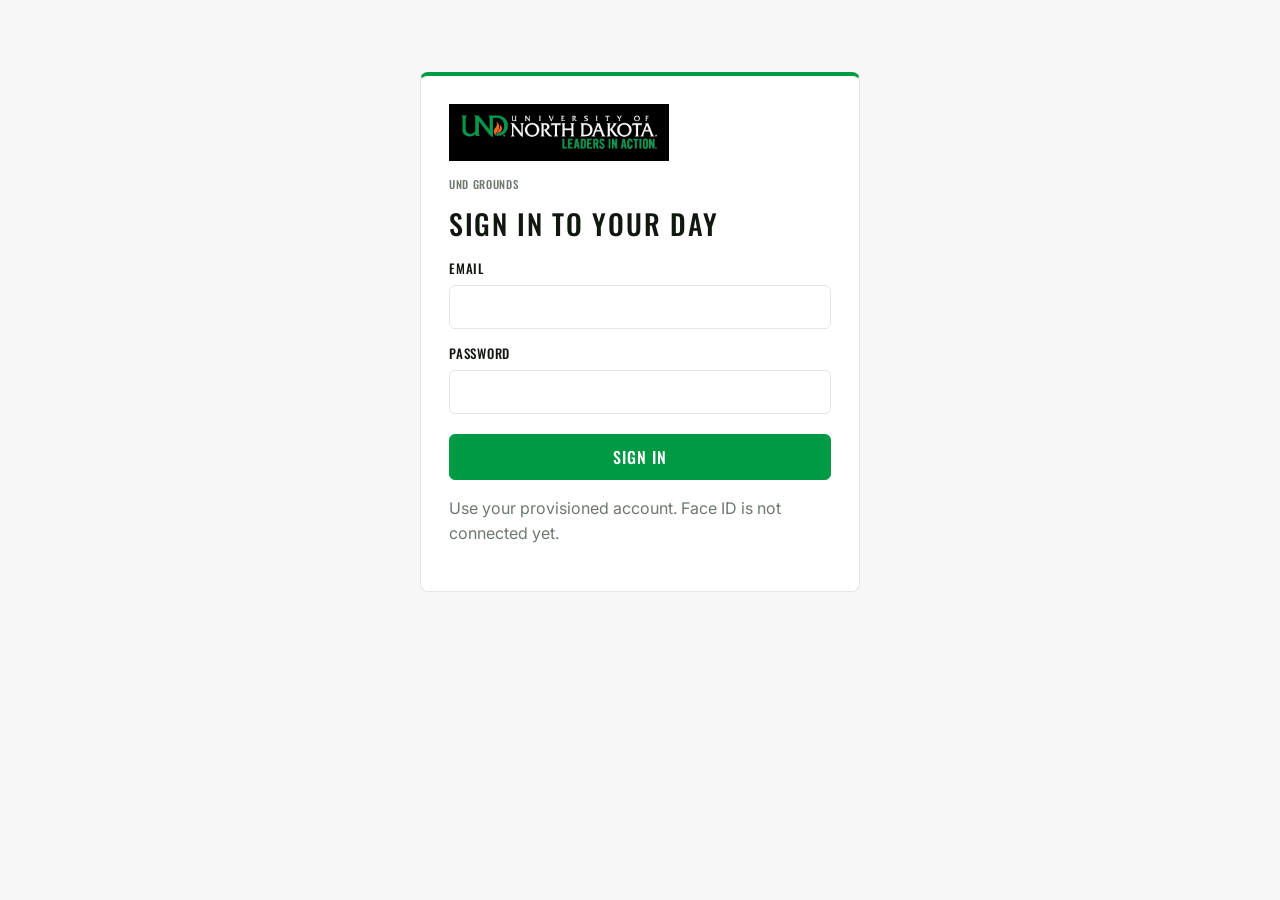
<file: operations/index.html>
<!doctype html><html lang="en" data-theme="light"><head><meta charset="utf-8"><meta name="viewport" content="width=device-width, initial-scale=1"><title>UND Grounds | Operations</title><script>try{document.documentElement.dataset.theme=localStorage.getItem('und-grounds-theme')==='dark'?'dark':'light'}catch{}</script><link rel="stylesheet" href="../vendor/leaflet.css"><link rel="stylesheet" href="theme.css"><link rel="stylesheet" href="shell.css"><link rel="stylesheet" href="styles.css"></head><body><div id="shell"></div><dialog id="detail"><form method="dialog"><button class="close" aria-label="Close task">×</button></form><div id="detail-content"></div></dialog><script src="../vendor/leaflet.js"></script><script src="vendor/lucide.min.js"></script><script src="vendor/supabase.js"></script><script type="module" src="live-app.mjs"></script></body></html>
</file>
<file: vendor/leaflet.css>
/* required styles */

.leaflet-pane,
.leaflet-tile,
.leaflet-marker-icon,
.leaflet-marker-shadow,
.leaflet-tile-container,
.leaflet-pane > svg,
.leaflet-pane > canvas,
.leaflet-zoom-box,
.leaflet-image-layer,
.leaflet-layer {
	position: absolute;
	left: 0;
	top: 0;
	}
.leaflet-container {
	overflow: hidden;
	}
.leaflet-tile,
.leaflet-marker-icon,
.leaflet-marker-shadow {
	-webkit-user-select: none;
	   -moz-user-select: none;
	        user-select: none;
	  -webkit-user-drag: none;
	}
/* Prevents IE11 from highlighting tiles in blue */
.leaflet-tile::selection {
	background: transparent;
}
/* Safari renders non-retina tile on retina better with this, but Chrome is worse */
.leaflet-safari .leaflet-tile {
	image-rendering: -webkit-optimize-contrast;
	}
/* hack that prevents hw layers "stretching" when loading new tiles */
.leaflet-safari .leaflet-tile-container {
	width: 1600px;
	height: 1600px;
	-webkit-transform-origin: 0 0;
	}
.leaflet-marker-icon,
.leaflet-marker-shadow {
	display: block;
	}
/* .leaflet-container svg: reset svg max-width decleration shipped in Joomla! (joomla.org) 3.x */
/* .leaflet-container img: map is broken in FF if you have max-width: 100% on tiles */
.leaflet-container .leaflet-overlay-pane svg {
	max-width: none !important;
	max-height: none !important;
	}
.leaflet-container .leaflet-marker-pane img,
.leaflet-container .leaflet-shadow-pane img,
.leaflet-container .leaflet-tile-pane img,
.leaflet-container img.leaflet-image-layer,
.leaflet-container .leaflet-tile {
	max-width: none !important;
	max-height: none !important;
	width: auto;
	padding: 0;
	}

.leaflet-container img.leaflet-tile {
	/* See: https://bugs.chromium.org/p/chromium/issues/detail?id=600120 */
	mix-blend-mode: plus-lighter;
}

.leaflet-container.leaflet-touch-zoom {
	-ms-touch-action: pan-x pan-y;
	touch-action: pan-x pan-y;
	}
.leaflet-container.leaflet-touch-drag {
	-ms-touch-action: pinch-zoom;
	/* Fallback for FF which doesn't support pinch-zoom */
	touch-action: none;
	touch-action: pinch-zoom;
}
.leaflet-container.leaflet-touch-drag.leaflet-touch-zoom {
	-ms-touch-action: none;
	touch-action: none;
}
.leaflet-container {
	-webkit-tap-highlight-color: transparent;
}
.leaflet-container a {
	-webkit-tap-highlight-color: rgba(51, 181, 229, 0.4);
}
.leaflet-tile {
	filter: inherit;
	visibility: hidden;
	}
.leaflet-tile-loaded {
	visibility: inherit;
	}
.leaflet-zoom-box {
	width: 0;
	height: 0;
	-moz-box-sizing: border-box;
	     box-sizing: border-box;
	z-index: 800;
	}
/* workaround for https://bugzilla.mozilla.org/show_bug.cgi?id=888319 */
.leaflet-overlay-pane svg {
	-moz-user-select: none;
	}

.leaflet-pane         { z-index: 400; }

.leaflet-tile-pane    { z-index: 200; }
.leaflet-overlay-pane { z-index: 400; }
.leaflet-shadow-pane  { z-index: 500; }
.leaflet-marker-pane  { z-index: 600; }
.leaflet-tooltip-pane   { z-index: 650; }
.leaflet-popup-pane   { z-index: 700; }

.leaflet-map-pane canvas { z-index: 100; }
.leaflet-map-pane svg    { z-index: 200; }

.leaflet-vml-shape {
	width: 1px;
	height: 1px;
	}
.lvml {
	behavior: url(#default#VML);
	display: inline-block;
	position: absolute;
	}


/* control positioning */

.leaflet-control {
	position: relative;
	z-index: 800;
	pointer-events: visiblePainted; /* IE 9-10 doesn't have auto */
	pointer-events: auto;
	}
.leaflet-top,
.leaflet-bottom {
	position: absolute;
	z-index: 1000;
	pointer-events: none;
	}
.leaflet-top {
	top: 0;
	}
.leaflet-right {
	right: 0;
	}
.leaflet-bottom {
	bottom: 0;
	}
.leaflet-left {
	left: 0;
	}
.leaflet-control {
	float: left;
	clear: both;
	}
.leaflet-right .leaflet-control {
	float: right;
	}
.leaflet-top .leaflet-control {
	margin-top: 10px;
	}
.leaflet-bottom .leaflet-control {
	margin-bottom: 10px;
	}
.leaflet-left .leaflet-control {
	margin-left: 10px;
	}
.leaflet-right .leaflet-control {
	margin-right: 10px;
	}


/* zoom and fade animations */

.leaflet-fade-anim .leaflet-popup {
	opacity: 0;
	-webkit-transition: opacity 0.2s linear;
	   -moz-transition: opacity 0.2s linear;
	        transition: opacity 0.2s linear;
	}
.leaflet-fade-anim .leaflet-map-pane .leaflet-popup {
	opacity: 1;
	}
.leaflet-zoom-animated {
	-webkit-transform-origin: 0 0;
	    -ms-transform-origin: 0 0;
	        transform-origin: 0 0;
	}
svg.leaflet-zoom-animated {
	will-change: transform;
}

.leaflet-zoom-anim .leaflet-zoom-animated {
	-webkit-transition: -webkit-transform 0.25s cubic-bezier(0,0,0.25,1);
	   -moz-transition:    -moz-transform 0.25s cubic-bezier(0,0,0.25,1);
	        transition:         transform 0.25s cubic-bezier(0,0,0.25,1);
	}
.leaflet-zoom-anim .leaflet-tile,
.leaflet-pan-anim .leaflet-tile {
	-webkit-transition: none;
	   -moz-transition: none;
	        transition: none;
	}

.leaflet-zoom-anim .leaflet-zoom-hide {
	visibility: hidden;
	}


/* cursors */

.leaflet-interactive {
	cursor: pointer;
	}
.leaflet-grab {
	cursor: -webkit-grab;
	cursor:    -moz-grab;
	cursor:         grab;
	}
.leaflet-crosshair,
.leaflet-crosshair .leaflet-interactive {
	cursor: crosshair;
	}
.leaflet-popup-pane,
.leaflet-control {
	cursor: auto;
	}
.leaflet-dragging .leaflet-grab,
.leaflet-dragging .leaflet-grab .leaflet-interactive,
.leaflet-dragging .leaflet-marker-draggable {
	cursor: move;
	cursor: -webkit-grabbing;
	cursor:    -moz-grabbing;
	cursor:         grabbing;
	}

/* marker & overlays interactivity */
.leaflet-marker-icon,
.leaflet-marker-shadow,
.leaflet-image-layer,
.leaflet-pane > svg path,
.leaflet-tile-container {
	pointer-events: none;
	}

.leaflet-marker-icon.leaflet-interactive,
.leaflet-image-layer.leaflet-interactive,
.leaflet-pane > svg path.leaflet-interactive,
svg.leaflet-image-layer.leaflet-interactive path {
	pointer-events: visiblePainted; /* IE 9-10 doesn't have auto */
	pointer-events: auto;
	}

/* visual tweaks */

.leaflet-container {
	background: #ddd;
	outline-offset: 1px;
	}
.leaflet-container a {
	color: #0078A8;
	}
.leaflet-zoom-box {
	border: 2px dotted #38f;
	background: rgba(255,255,255,0.5);
	}


/* general typography */
.leaflet-container {
	font-family: "Helvetica Neue", Arial, Helvetica, sans-serif;
	font-size: 12px;
	font-size: 0.75rem;
	line-height: 1.5;
	}


/* general toolbar styles */

.leaflet-bar {
	box-shadow: 0 1px 5px rgba(0,0,0,0.65);
	border-radius: 4px;
	}
.leaflet-bar a {
	background-color: #fff;
	border-bottom: 1px solid #ccc;
	width: 26px;
	height: 26px;
	line-height: 26px;
	display: block;
	text-align: center;
	text-decoration: none;
	color: black;
	}
.leaflet-bar a,
.leaflet-control-layers-toggle {
	background-position: 50% 50%;
	background-repeat: no-repeat;
	display: block;
	}
.leaflet-bar a:hover,
.leaflet-bar a:focus {
	background-color: #f4f4f4;
	}
.leaflet-bar a:first-child {
	border-top-left-radius: 4px;
	border-top-right-radius: 4px;
	}
.leaflet-bar a:last-child {
	border-bottom-left-radius: 4px;
	border-bottom-right-radius: 4px;
	border-bottom: none;
	}
.leaflet-bar a.leaflet-disabled {
	cursor: default;
	background-color: #f4f4f4;
	color: #bbb;
	}

.leaflet-touch .leaflet-bar a {
	width: 30px;
	height: 30px;
	line-height: 30px;
	}
.leaflet-touch .leaflet-bar a:first-child {
	border-top-left-radius: 2px;
	border-top-right-radius: 2px;
	}
.leaflet-touch .leaflet-bar a:last-child {
	border-bottom-left-radius: 2px;
	border-bottom-right-radius: 2px;
	}

/* zoom control */

.leaflet-control-zoom-in,
.leaflet-control-zoom-out {
	font: bold 18px 'Lucida Console', Monaco, monospace;
	text-indent: 1px;
	}

.leaflet-touch .leaflet-control-zoom-in, .leaflet-touch .leaflet-control-zoom-out  {
	font-size: 22px;
	}


/* layers control */

.leaflet-control-layers {
	box-shadow: 0 1px 5px rgba(0,0,0,0.4);
	background: #fff;
	border-radius: 5px;
	}
.leaflet-control-layers-toggle {
	background-image: url(images/layers.png);
	width: 36px;
	height: 36px;
	}
.leaflet-retina .leaflet-control-layers-toggle {
	background-image: url(images/layers-2x.png);
	background-size: 26px 26px;
	}
.leaflet-touch .leaflet-control-layers-toggle {
	width: 44px;
	height: 44px;
	}
.leaflet-control-layers .leaflet-control-layers-list,
.leaflet-control-layers-expanded .leaflet-control-layers-toggle {
	display: none;
	}
.leaflet-control-layers-expanded .leaflet-control-layers-list {
	display: block;
	position: relative;
	}
.leaflet-control-layers-expanded {
	padding: 6px 10px 6px 6px;
	color: #333;
	background: #fff;
	}
.leaflet-control-layers-scrollbar {
	overflow-y: scroll;
	overflow-x: hidden;
	padding-right: 5px;
	}
.leaflet-control-layers-selector {
	margin-top: 2px;
	position: relative;
	top: 1px;
	}
.leaflet-control-layers label {
	display: block;
	font-size: 13px;
	font-size: 1.08333em;
	}
.leaflet-control-layers-separator {
	height: 0;
	border-top: 1px solid #ddd;
	margin: 5px -10px 5px -6px;
	}

/* Default icon URLs */
.leaflet-default-icon-path { /* used only in path-guessing heuristic, see L.Icon.Default */
	background-image: url(images/marker-icon.png);
	}


/* attribution and scale controls */

.leaflet-container .leaflet-control-attribution {
	background: #fff;
	background: rgba(255, 255, 255, 0.8);
	margin: 0;
	}
.leaflet-control-attribution,
.leaflet-control-scale-line {
	padding: 0 5px;
	color: #333;
	line-height: 1.4;
	}
.leaflet-control-attribution a {
	text-decoration: none;
	}
.leaflet-control-attribution a:hover,
.leaflet-control-attribution a:focus {
	text-decoration: underline;
	}
.leaflet-attribution-flag {
	display: inline !important;
	vertical-align: baseline !important;
	width: 1em;
	height: 0.6669em;
	}
.leaflet-left .leaflet-control-scale {
	margin-left: 5px;
	}
.leaflet-bottom .leaflet-control-scale {
	margin-bottom: 5px;
	}
.leaflet-control-scale-line {
	border: 2px solid #777;
	border-top: none;
	line-height: 1.1;
	padding: 2px 5px 1px;
	white-space: nowrap;
	-moz-box-sizing: border-box;
	     box-sizing: border-box;
	background: rgba(255, 255, 255, 0.8);
	text-shadow: 1px 1px #fff;
	}
.leaflet-control-scale-line:not(:first-child) {
	border-top: 2px solid #777;
	border-bottom: none;
	margin-top: -2px;
	}
.leaflet-control-scale-line:not(:first-child):not(:last-child) {
	border-bottom: 2px solid #777;
	}

.leaflet-touch .leaflet-control-attribution,
.leaflet-touch .leaflet-control-layers,
.leaflet-touch .leaflet-bar {
	box-shadow: none;
	}
.leaflet-touch .leaflet-control-layers,
.leaflet-touch .leaflet-bar {
	border: 2px solid rgba(0,0,0,0.2);
	background-clip: padding-box;
	}


/* popup */

.leaflet-popup {
	position: absolute;
	text-align: center;
	margin-bottom: 20px;
	}
.leaflet-popup-content-wrapper {
	padding: 1px;
	text-align: left;
	border-radius: 12px;
	}
.leaflet-popup-content {
	margin: 13px 24px 13px 20px;
	line-height: 1.3;
	font-size: 13px;
	font-size: 1.08333em;
	min-height: 1px;
	}
.leaflet-popup-content p {
	margin: 17px 0;
	margin: 1.3em 0;
	}
.leaflet-popup-tip-container {
	width: 40px;
	height: 20px;
	position: absolute;
	left: 50%;
	margin-top: -1px;
	margin-left: -20px;
	overflow: hidden;
	pointer-events: none;
	}
.leaflet-popup-tip {
	width: 17px;
	height: 17px;
	padding: 1px;

	margin: -10px auto 0;
	pointer-events: auto;

	-webkit-transform: rotate(45deg);
	   -moz-transform: rotate(45deg);
	    -ms-transform: rotate(45deg);
	        transform: rotate(45deg);
	}
.leaflet-popup-content-wrapper,
.leaflet-popup-tip {
	background: white;
	color: #333;
	box-shadow: 0 3px 14px rgba(0,0,0,0.4);
	}
.leaflet-container a.leaflet-popup-close-button {
	position: absolute;
	top: 0;
	right: 0;
	border: none;
	text-align: center;
	width: 24px;
	height: 24px;
	font: 16px/24px Tahoma, Verdana, sans-serif;
	color: #757575;
	text-decoration: none;
	background: transparent;
	}
.leaflet-container a.leaflet-popup-close-button:hover,
.leaflet-container a.leaflet-popup-close-button:focus {
	color: #585858;
	}
.leaflet-popup-scrolled {
	overflow: auto;
	}

.leaflet-oldie .leaflet-popup-content-wrapper {
	-ms-zoom: 1;
	}
.leaflet-oldie .leaflet-popup-tip {
	width: 24px;
	margin: 0 auto;

	-ms-filter: "progid:DXImageTransform.Microsoft.Matrix(M11=0.70710678, M12=0.70710678, M21=-0.70710678, M22=0.70710678)";
	filter: progid:DXImageTransform.Microsoft.Matrix(M11=0.70710678, M12=0.70710678, M21=-0.70710678, M22=0.70710678);
	}

.leaflet-oldie .leaflet-control-zoom,
.leaflet-oldie .leaflet-control-layers,
.leaflet-oldie .leaflet-popup-content-wrapper,
.leaflet-oldie .leaflet-popup-tip {
	border: 1px solid #999;
	}


/* div icon */

.leaflet-div-icon {
	background: #fff;
	border: 1px solid #666;
	}


/* Tooltip */
/* Base styles for the element that has a tooltip */
.leaflet-tooltip {
	position: absolute;
	padding: 6px;
	background-color: #fff;
	border: 1px solid #fff;
	border-radius: 3px;
	color: #222;
	white-space: nowrap;
	-webkit-user-select: none;
	-moz-user-select: none;
	-ms-user-select: none;
	user-select: none;
	pointer-events: none;
	box-shadow: 0 1px 3px rgba(0,0,0,0.4);
	}
.leaflet-tooltip.leaflet-interactive {
	cursor: pointer;
	pointer-events: auto;
	}
.leaflet-tooltip-top:before,
.leaflet-tooltip-bottom:before,
.leaflet-tooltip-left:before,
.leaflet-tooltip-right:before {
	position: absolute;
	pointer-events: none;
	border: 6px solid transparent;
	background: transparent;
	content: "";
	}

/* Directions */

.leaflet-tooltip-bottom {
	margin-top: 6px;
}
.leaflet-tooltip-top {
	margin-top: -6px;
}
.leaflet-tooltip-bottom:before,
.leaflet-tooltip-top:before {
	left: 50%;
	margin-left: -6px;
	}
.leaflet-tooltip-top:before {
	bottom: 0;
	margin-bottom: -12px;
	border-top-color: #fff;
	}
.leaflet-tooltip-bottom:before {
	top: 0;
	margin-top: -12px;
	margin-left: -6px;
	border-bottom-color: #fff;
	}
.leaflet-tooltip-left {
	margin-left: -6px;
}
.leaflet-tooltip-right {
	margin-left: 6px;
}
.leaflet-tooltip-left:before,
.leaflet-tooltip-right:before {
	top: 50%;
	margin-top: -6px;
	}
.leaflet-tooltip-left:before {
	right: 0;
	margin-right: -12px;
	border-left-color: #fff;
	}
.leaflet-tooltip-right:before {
	left: 0;
	margin-left: -12px;
	border-right-color: #fff;
	}

/* Printing */

@media print {
	/* Prevent printers from removing background-images of controls. */
	.leaflet-control {
		-webkit-print-color-adjust: exact;
		print-color-adjust: exact;
		}
	}
</file>
<file: operations/theme.css>
/* UND AI reference: Handoffs/und-ai-brand/BRAND-KIT.md and und-ai-reference.html.
   Grounds overrides: no orb, no pink, no decorative Flame Orange. */
@import url('https://fonts.googleapis.com/css2?family=Inter:wght@400;500;600;700&family=Oswald:wght@500;600&display=swap');
:root, html[data-theme="light"] {
  color-scheme: light;
  --brand: #009A44;
  --brand-ink: #06170c;
  --display: 'Oswald','Arial Narrow','Helvetica Neue',Arial,sans-serif;
  --body: 'Inter',-apple-system,'Segoe UI',Roboto,sans-serif;
  --bg: #F6F7F6;
  --panel: #FFFFFF;
  --line: #E3E7E3;
  --text: #111611;
  --muted: #6d786f;
  --bar: #000;
  --bartext: #FFFFFF;
  --userbubble: var(--brand);
  --usertext: #fff;
  --shadow: 0 2px 10px rgba(15,30,20,.07);
  --rail: var(--bg);
  --hover: rgba(0,0,0,.055);
  --selected: rgba(0,154,68,.11);
  --stale: #d9a441;
  --backdrop: rgba(0,0,0,.55);
}
html[data-theme="dark"] {
  color-scheme: dark;
  --bg: #0B0D0B;
  --panel: #151815;
  --line: #242A24;
  --text: #F2F5F2;
  --muted: #98A29A;
  --bar: #000;
  --bartext: #FFFFFF;
  --shadow: 0 2px 12px rgba(0,0,0,.35);
  --rail: #0E110E;
  --hover: rgba(255,255,255,.06);
}
</file>
<file: operations/shell.css>
*{box-sizing:border-box}body{margin:0;background:var(--bg);color:var(--text);font-family:var(--body)}[hidden]{display:none!important}button,input,select,textarea{font:inherit}button,a{touch-action:manipulation}button{cursor:pointer}button:disabled{cursor:not-allowed;opacity:.55}a{color:inherit}button:focus-visible,a:focus-visible{outline:2px solid var(--brand);outline-offset:3px}button{font-family:var(--display);font-weight:500;text-transform:uppercase;letter-spacing:.06em;color:var(--text);background:var(--panel);border:1px solid var(--line);padding:10px 14px;border-radius:6px}button:hover{background:var(--hover)}
.g-header{height:58px;background:var(--bar);color:var(--bartext);border-bottom:3px solid var(--brand);display:flex;align-items:center;justify-content:space-between;padding:0 16px;position:sticky;top:0;z-index:30}.g-logo{display:flex;align-items:center}.g-logo img{height:38px;width:auto;max-width:195px;object-fit:contain}.g-title{position:absolute;left:50%;transform:translateX(-50%);display:flex;gap:9px;font-family:var(--display);font-size:22px;font-weight:600;letter-spacing:.12em}.g-title span:last-child{color:var(--brand)}.g-avatar{width:33px;height:33px;border-radius:6px;background:var(--brand);border:0;color:var(--bartext);padding:0;font:600 12.5px var(--body);letter-spacing:.03em}.g-account{position:absolute;right:14px;top:52px;background:var(--panel);border:1px solid var(--line);border-radius:9px;box-shadow:var(--shadow);width:220px;padding:8px;color:var(--text)}.g-account button{display:block;width:100%;text-align:left;border:0}.g-account p{padding:8px;font-size:12px;color:var(--muted)}
.g-rail{position:fixed;top:58px;bottom:0;width:252px;background:var(--rail);border-right:1px solid var(--line);display:flex;flex-direction:column;padding:12px 10px;z-index:20;overflow:auto}.g-person{padding:12px 11px 16px;border-bottom:1px solid var(--line)}.g-name{font-size:14px;font-weight:600}.g-meta{font-size:12px;color:var(--muted);margin-top:6px;line-height:1.5}.g-shift{display:flex;gap:7px;align-items:center;font-size:12px;color:var(--muted);margin:12px 0}.g-dot{width:7px;height:7px;border-radius:50%;background:var(--muted)}.g-dot.on{background:var(--brand);box-shadow:0 0 7px rgba(0,154,68,.3)}.g-dot.stale{background:var(--stale)}.g-mode{display:inline-block;border:1px solid var(--brand);color:var(--brand);padding:4px 9px;border-radius:4px;font:500 11px var(--display);letter-spacing:.08em}.slabel{font:600 11px var(--display);letter-spacing:.08em;color:var(--muted);margin:16px 11px 4px}.srow{position:relative;display:flex;align-items:center;gap:10px;padding:8px 11px;min-height:36px;height:36px;border-radius:9px;font-size:13.5px;text-decoration:none;white-space:nowrap;color:var(--text)}.srow:hover{background:var(--hover)}.srow svg{width:16px;height:16px;flex-shrink:0;color:var(--muted)}.srow[aria-current=page]{background:var(--selected);color:var(--brand);font-weight:600}.srow[aria-current=page]::before{content:'';position:absolute;left:0;top:5px;bottom:5px;width:3px;background:var(--brand)}.srow[aria-current=page] svg{color:var(--brand)}.badge{display:inline-block;font:500 10px var(--display);letter-spacing:.08em;border:1px solid var(--line);padding:2px 8px;border-radius:4px;color:var(--muted);margin-left:auto}.badge.live{color:var(--brand);border-color:var(--brand)}.g-foot{margin-top:auto;padding-top:20px}.g-foot button{border:0;background:transparent;width:100%;text-align:left;display:flex;gap:10px;align-items:center;min-height:36px}.g-foot svg{width:16px;height:16px;flex-shrink:0}.g-main{margin-left:252px;padding:26px 0 40px}.inner{max-width:820px;margin:0 auto;padding:0 22px;width:100%}.inner.wide{max-width:none}h1,h2,h3,.eyebrow{font-family:var(--display);text-transform:uppercase;letter-spacing:.06em;font-weight:500}h1{font-size:28px;margin:8px 0 14px}h2{font-size:22px}h3{font-size:18px}.eyebrow{font-size:11px;color:var(--muted)}.g-demo{font-size:11px;color:var(--muted);margin:0 0 20px}.g-bottom{display:none}.g-sheet{background:var(--panel);color:var(--text);border:1px solid var(--line);border-radius:9px;max-width:430px;width:calc(100% - 24px);max-height:85dvh;padding:16px}.g-sheet::backdrop{background:var(--backdrop)}.g-sheet .srow{min-height:44px;height:auto}.g-close{float:right}.g-sheet nav{clear:both}.g-rail.compact{width:60px;padding:12px 7px;overflow:visible}.g-rail.compact .g-person,.g-rail.compact .slabel,.g-rail.compact .g-label,.g-rail.compact .badge{display:none}.g-rail.compact .g-group{margin-bottom:14px}.g-rail.compact .srow{justify-content:center;padding:8px}.g-rail.compact~.g-main{margin-left:60px}.g-rail.compact [data-tip]:hover::after,.g-rail.compact [data-tip]:focus-visible::after{content:attr(data-tip);position:absolute;left:48px;background:var(--panel);color:var(--text);border:1px solid var(--line);border-radius:4px;padding:7px 10px;z-index:40;white-space:nowrap;font:12px var(--body)}.g-rail.compact .g-foot button{position:relative;padding:10px 14px}.g-rail.compact .g-foot{overflow:visible}
@media(min-width:1101px){.g-collapse{display:none!important}}
@media(max-width:760px){.g-rail{display:none}.g-main,.g-rail.compact~.g-main{margin-left:0;padding-bottom:100px}.g-bottom{display:flex;position:fixed;bottom:0;left:0;right:0;background:var(--panel);border-top:1px solid var(--line);padding:7px 4px calc(7px + env(safe-area-inset-bottom));z-index:25;justify-content:space-around}.g-bottom a{display:flex;flex-direction:column;align-items:center;gap:5px;text-decoration:none;font:500 11px var(--display);min-width:48px;min-height:44px;position:relative}.g-bottom svg{width:18px;height:18px}.g-bottom a[aria-current=page]{color:var(--brand);border-top:3px solid var(--brand)}.g-bottom .badge{position:absolute;right:0;top:-4px;background:var(--panel);padding:0 4px}.g-logo img{height:auto;width:90px}.g-title{font-size:17px;gap:6px}.g-header{padding:0 12px}.g-sheet .g-foot{padding-top:10px}.inner{padding:0 16px}}

.g-rail{overflow:hidden}.g-links{overflow-y:auto;min-height:0;flex:1}.g-person,.g-foot{flex-shrink:0}.g-rail.compact .g-links{overflow:visible}.g-sheet .g-collapse{display:none!important}

/* Keep navigation readable and reachable on short screens. */
.g-skip{position:fixed;left:12px;top:-100px;z-index:100;background:var(--panel);color:var(--text);padding:12px 16px;border:2px solid var(--brand);border-radius:4px}
.g-skip:focus{top:8px}
.g-links{overscroll-behavior:contain;scrollbar-gutter:stable;padding:3px}
.g-rail .srow,.g-sheet .srow{min-height:44px;height:auto;font-size:14px;border-radius:6px;margin:2px 0}
.g-rail .srow svg,.g-sheet .srow svg{width:18px;height:18px}
.g-foot{padding-top:10px;border-top:1px solid var(--line)}
.g-foot button{min-height:44px}
.g-rail.compact .g-links{overflow-y:auto;overflow-x:hidden}
.g-rail.compact .g-group{margin-bottom:8px}
.g-avatar{min-width:44px;min-height:44px}
.srow:focus-visible,.g-foot button:focus-visible{outline:3px solid var(--text);outline-offset:-3px;background:var(--selected)}
input:focus-visible,select:focus-visible,textarea:focus-visible{outline:2px solid var(--brand);outline-offset:2px}
#content:focus{outline:none}
@media(max-height:780px) and (min-width:761px){.g-person{padding:6px 11px 10px}.g-shift{margin:7px 0}.slabel{margin-top:10px}}
</file>
<file: operations/styles.css>
.muted,.stat span,.candidate small{color:var(--muted);line-height:1.6}.topline{display:flex;justify-content:space-between;gap:20px;align-items:center;margin-bottom:28px}.primary{background:var(--brand);color:var(--bartext);border-color:var(--brand)}.primary:hover{background:var(--brand);filter:brightness(.9)}.stats{display:grid;grid-template-columns:repeat(3,1fr);gap:16px;margin:24px 0}.stat,.card{background:var(--panel);border:1px solid var(--line);border-radius:8px;padding:22px}.card{border-left:3px solid var(--brand);border-radius:4px 8px 8px 4px}.stat strong{display:block;font:500 28px var(--display);margin-bottom:8px}.stat span{font-size:13px}.cards{display:grid;gap:14px}.card-head,.card-foot{display:flex;justify-content:space-between;gap:12px;flex-wrap:wrap}.tag{font:500 11px var(--display);text-transform:uppercase;letter-spacing:.08em;color:var(--brand)}.card p{line-height:1.55}.card-foot{align-items:center;margin-top:20px}.state{font-size:12px;padding:5px 9px;background:var(--bg);border:1px solid var(--line);border-radius:4px}.error{font-weight:600}#notice:not(:empty),.callout{padding:14px;border-radius:4px 8px 8px 4px;background:var(--panel);border:1px solid var(--line);border-left:3px solid var(--brand);margin:16px 0;font-size:13px;line-height:1.5}#detail{background:var(--panel);color:var(--text);border:1px solid var(--line);border-radius:9px;max-width:640px;width:calc(100% - 24px);padding:28px;max-height:90vh}#detail::backdrop{background:var(--backdrop)}.close{float:right;padding:4px 10px;font-size:24px;border:0}label{display:block;font:500 13px var(--display);letter-spacing:.06em;text-transform:uppercase;margin:14px 0 7px}input:not([type=checkbox]),select,textarea{width:100%;padding:11px;border:1px solid var(--line);border-radius:6px;background:var(--panel);color:var(--text)}textarea{min-height:80px}.actions{display:flex;gap:10px;flex-wrap:wrap;margin:20px 0 0}.photo-list{display:flex;gap:12px;flex-wrap:wrap;margin-top:10px}.photo-list img{width:90px;height:70px;object-fit:cover;border-radius:6px}.candidate{padding:14px 0;border-bottom:1px solid var(--line)}.candidate small{display:block;margin:8px 0}#detail-content{clear:both}.campus-map{width:100%;height:70vh;border:1px solid var(--line);border-radius:6px}.crew-help{margin-top:24px}table{width:100%;border-collapse:collapse}td,th{padding:12px;text-align:left;border-bottom:1px solid var(--line)}@media(max-width:760px){.stats{gap:8px}.stat{padding:14px}.topline{align-items:start}.card{padding:18px}.card-head{gap:8px}}

.day-dashboard{margin-bottom:30px}.day-hero{padding:30px;border:1px solid var(--line);border-left:4px solid var(--brand);background:var(--panel);border-radius:8px}.day-hero h2{font-size:36px;margin:8px 0}.day-hero p{color:var(--muted);line-height:1.6}.day-context{display:grid;grid-template-columns:1fr 1fr;gap:16px;margin-top:16px}.day-context .card{border-left:1px solid var(--line)}.day-context a{font-size:12px;color:var(--brand)}.focus-map{height:58vh;min-height:320px;background:var(--panel);border:1px solid var(--line);border-radius:8px;z-index:0}.focus-map.small{height:430px}.zone-layout{display:grid;grid-template-columns:1fr 1fr;gap:24px;margin-top:24px}.zone-layout .card{margin-bottom:12px}.suggestion{display:block;width:100%;text-align:left;margin:8px 0}.arrival{max-width:480px;width:calc(100% - 32px);background:var(--panel);color:var(--text);border:1px solid var(--line);border-top:4px solid var(--brand);padding:32px;border-radius:8px}.arrival::backdrop{background:var(--backdrop);backdrop-filter:blur(5px)}.arrival p{line-height:1.6;color:var(--muted)}.arrival button{margin:8px 8px 0 0}.leaflet-bar a{background:var(--panel);color:var(--text)}@media(max-width:760px){.day-context,.zone-layout{grid-template-columns:1fr}.day-hero{padding:22px}.day-hero h2{font-size:30px}.focus-map.small{height:300px}.arrival{padding:24px}}

.login-panel{max-width:440px;margin:8vh auto;padding:28px;background:var(--panel);border:1px solid var(--line);border-top:4px solid var(--brand);border-radius:8px}.login-panel img{background:var(--bar);max-width:220px;padding:10px}.login-panel button{margin-top:20px;width:100%}.field-error{font-size:13px;font-weight:600;margin:8px 0}.live-list{display:grid;gap:14px}.live-list .card{margin:0}

.table-scroll{overflow-x:auto}fieldset{border:1px solid var(--line);border-radius:6px;margin:18px 0}fieldset label{font-family:var(--body);text-transform:none;letter-spacing:0;line-height:1.6}pre{white-space:pre-wrap;overflow-wrap:anywhere}
</file>
